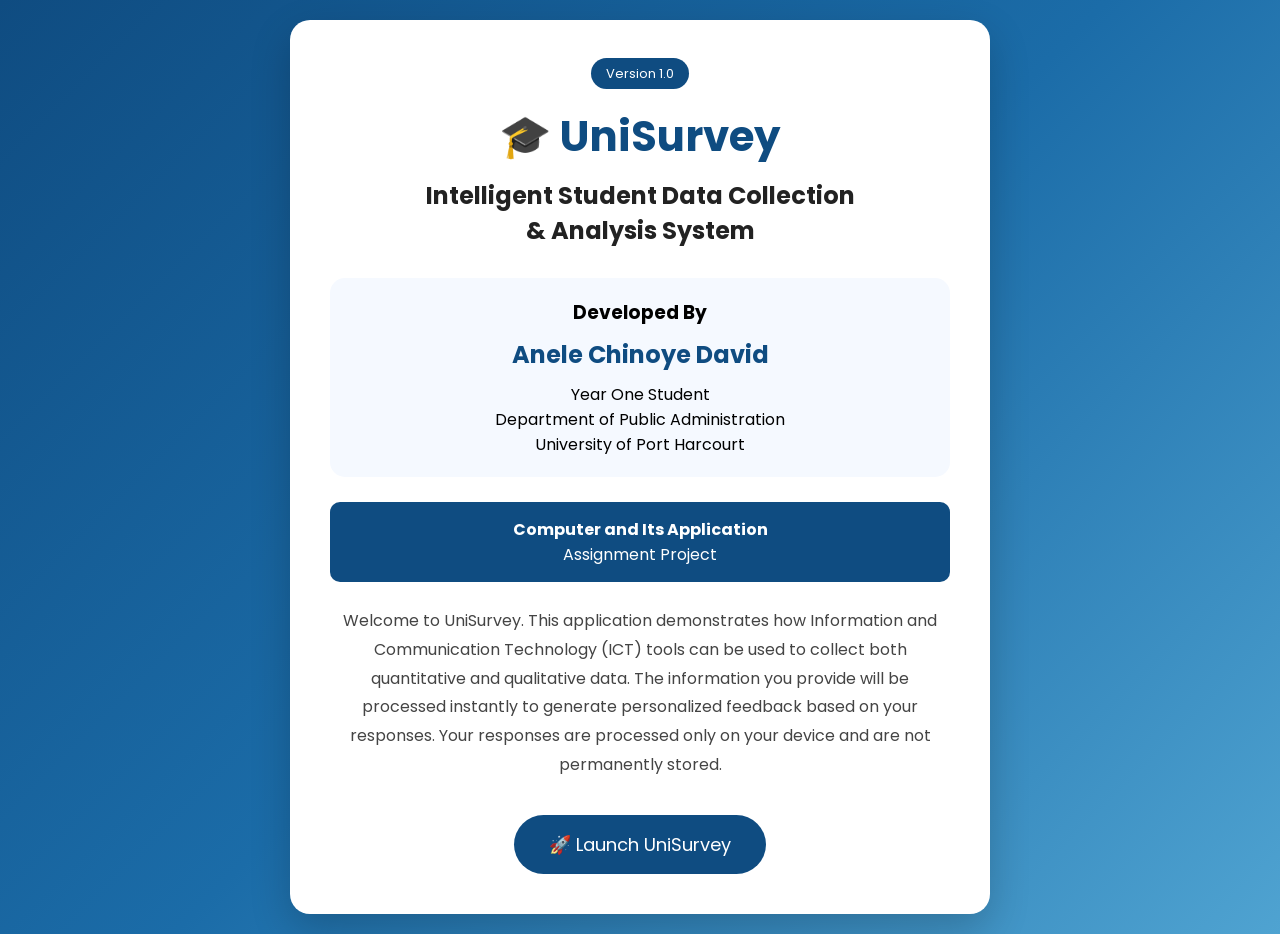
<file: index.html>
<!DOCTYPE html>

<html lang="en">

<head>
  
  <meta charset="UTF-8">
  
  <meta name="viewport" content="width=device-width, initial-scale=1.0">
  
  <title>UniSurvey</title>
  
  <link rel="stylesheet" href="style.css">
  
  <link href="https://fonts.googleapis.com/css2?family=Poppins:wght@300;400;500;600;700&display=swap" rel="stylesheet">
  
</head>

<body>
  
  <!-- WELCOME SCREEN -->
  
  <section id="welcomePage">
    
    <div class="welcomeCard">
      
      <span class="version">Version 1.0</span>
      
      <h1>🎓 UniSurvey</h1>
      
      <h2>
        
        Intelligent Student Data Collection
        
        <br>
        
        & Analysis System
        
      </h2>
      
      <div class="developer">
        
        <h3>Developed By</h3>
        
        <h2 class="myName">
          
          Anele Chinoye David
          
        </h2>
        
        <p>
          
          Year One Student
          
          <br>
          
          Department of Public Administration
          
          <br>
          
          University of Port Harcourt
          
        </p>
        
      </div>
      
      <div class="course">
        
        <strong>Computer and Its Application</strong>
        
        <p>
          
          Assignment Project
          
        </p>
        
      </div>
      
      <p class="intro">
        
        Welcome to UniSurvey.
        
        This application demonstrates how Information and Communication Technology (ICT) tools can be used to collect both quantitative and qualitative data.
        
        The information you provide will be processed instantly to generate personalized feedback based on your responses.
        
        Your responses are processed only on your device and are not permanently stored.
        
      </p>
      
      <button id="launchBtn">
      
        🚀 Launch UniSurvey
        
      </button>
      
    </div>
    
  </section>
  
  <!-- LOADING SCREEN -->
  
  <section id="loadingScreen">
    
    <div class="loaderBox">
      
      <h2>
        
        Initializing UniSurvey...
        
      </h2>
      
      <div class="loader">
        
        <div class="progress"></div>
        
      </div>
      
      <p>
        
        Preparing Intelligent Student Analysis System...
        
      </p>
      
    </div>
    
  </section>
  
  <!-- SURVEY PAGE -->
  
  <section id="surveyPage">
    
    <div class="surveyCard">
  
  <h1>Step 1 of 5</h1>
  
  <div class="progressBar">
    <div class="progressFill" style="width:20%;"></div>
  </div>
  
  <h2>SECTION A</h2>
  <h3>Personal Information</h3>
  
  <label>Full Name</label>
  <input type="text" id="fullname" placeholder="Enter your full name">
  
  <label>Registration Number</label>
  <input type="text" id="regno" placeholder="Enter your registration number">
  
  <label>Department</label>
  <input type="text" id="department" placeholder="Enter your department">
  
  <label>Faculty</label>
  <input type="text" id="faculty" placeholder="Enter your faculty">
  
  <label>Level</label>
  <select id="level">
    <option>Select Level</option>
    <option>100 Level</option>
    <option>200 Level</option>
    <option>300 Level</option>
    <option>400 Level</option>
    <option>500 Level</option>
  </select>
  
  <label>Age</label>
  <input type="number" id="age">
  
  <label>Gender</label>
  <select id="gender">
    <option>Select Gender</option>
    <option>Male</option>
    <option>Female</option>
  </select>
  
  <button type="button" id="nextBtn">
  Next →
</button>
  
</div>
    
  </section>
  
  <script src="script.js"></script>
  
</body>

</html>
</file>
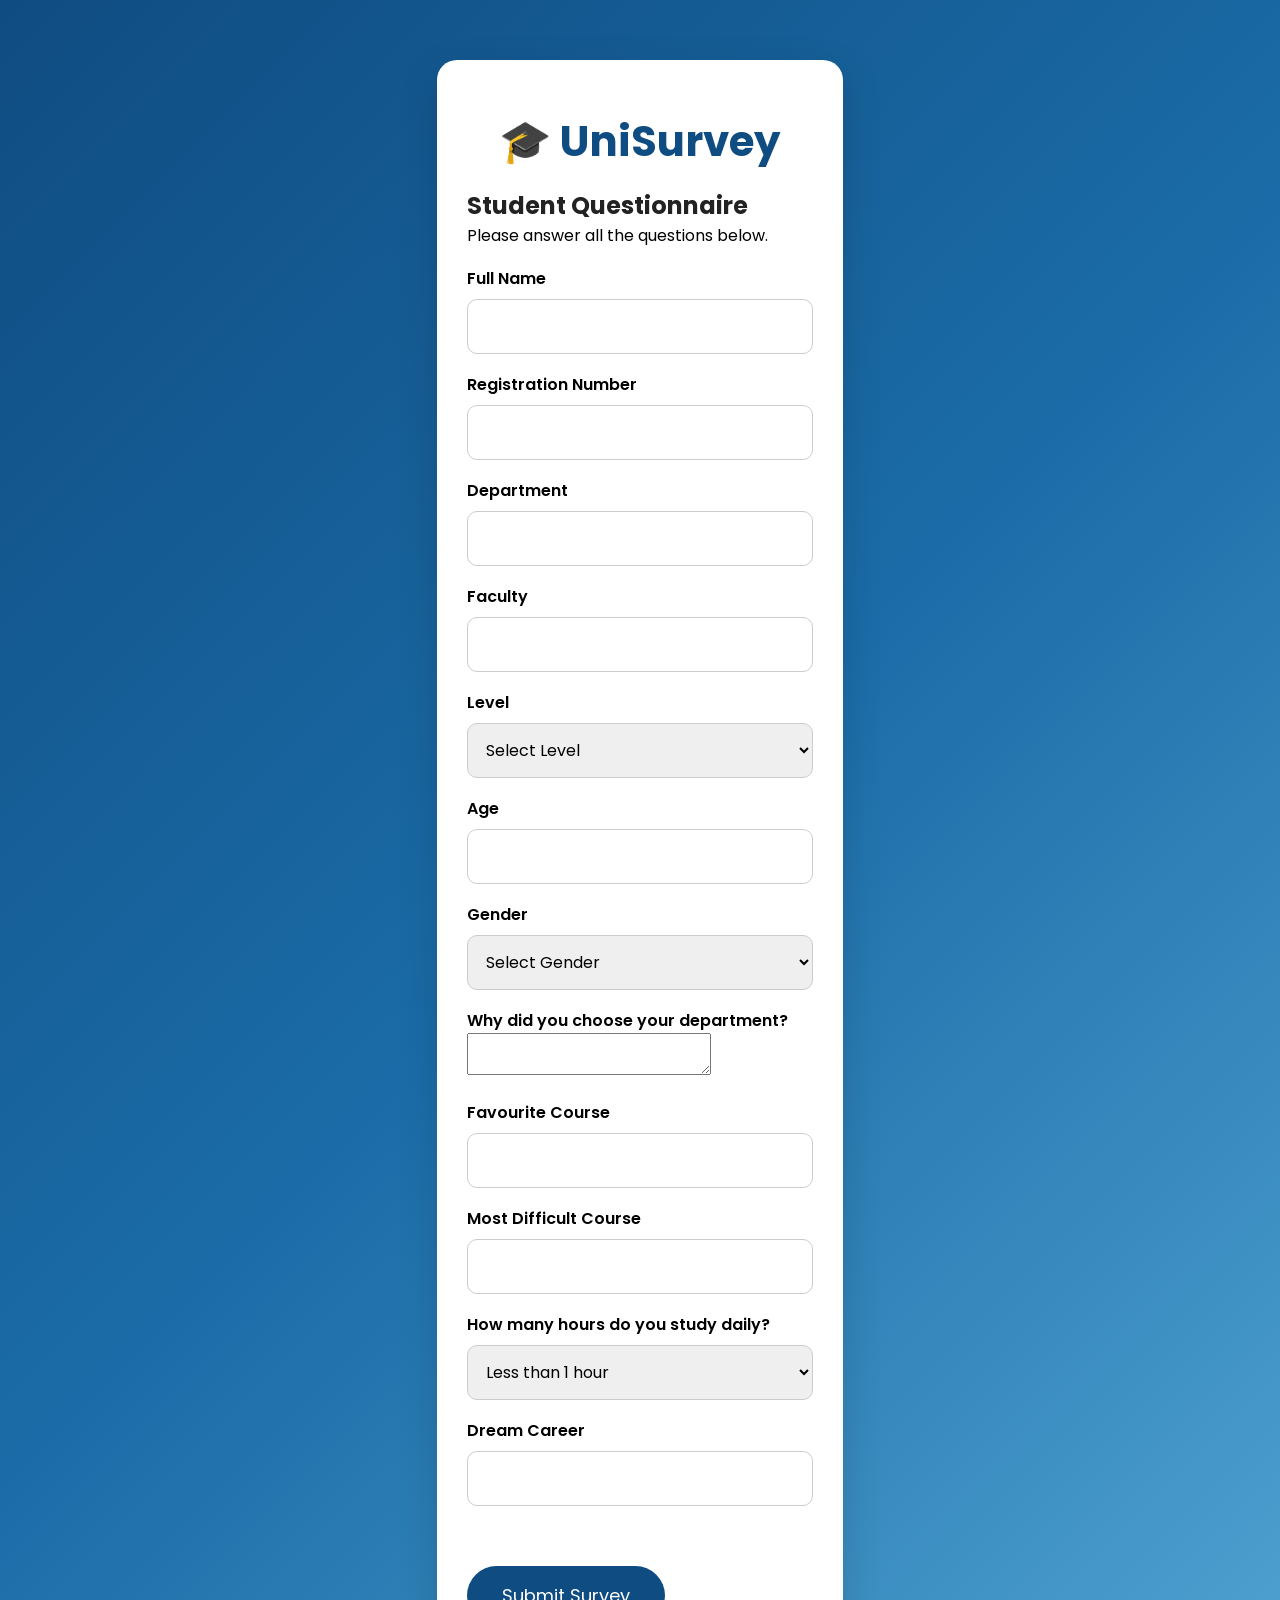
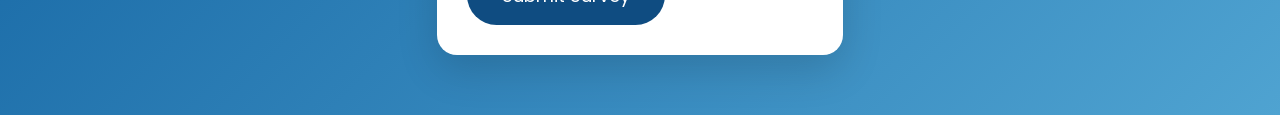
<file: survey.html>
<!DOCTYPE html>
<html lang="en">
<head>
<meta charset="UTF-8">
<meta name="viewport" content="width=device-width, initial-scale=1.0">
<title>UniSurvey - Survey</title>

<link rel="stylesheet" href="style.css">

<link href="https://fonts.googleapis.com/css2?family=Poppins:wght@300;400;500;600;700&display=swap" rel="stylesheet">

</head>

<body>

<div class="surveyCard">

<h1>🎓 UniSurvey</h1>

<h2>Student Questionnaire</h2>

<p>Please answer all the questions below.</p>

<label>Full Name</label>
<input type="text" id="fullname">

<label>Registration Number</label>
<input type="text" id="regno">

<label>Department</label>
<input type="text" id="department">

<label>Faculty</label>
<input type="text" id="faculty">

<label>Level</label>

<select id="level">
<option>Select Level</option>
<option>100 Level</option>
<option>200 Level</option>
<option>300 Level</option>
<option>400 Level</option>
<option>500 Level</option>
</select>

<label>Age</label>

<input type="number" id="age">

<label>Gender</label>

<select id="gender">

<option>Select Gender</option>

<option>Male</option>

<option>Female</option>

</select>

<label>Why did you choose your department?</label>

<textarea id="reason"></textarea>

<label>Favourite Course</label>

<input type="text" id="course">

<label>Most Difficult Course</label>

<input type="text" id="difficult">

<label>How many hours do you study daily?</label>

<select id="study">

<option>Less than 1 hour</option>

<option>1-2 Hours</option>

<option>3-5 Hours</option>

<option>More than 5 Hours</option>

</select>

<label>Dream Career</label>

<input type="text" id="career">

<br><br>

<button id="submitBtn">

Submit Survey

</button>

</div>

<script src="script.js"></script>

</body>

</html>
</file>
<file: style.css>
*{
    margin:0;
    padding:0;
    box-sizing:border-box;
    font-family:'Poppins',sans-serif;
}

body{
    background:linear-gradient(135deg,#0f4c81,#1b6ca8,#4fa3d1);
    min-height:100vh;
    display:flex;
    justify-content:center;
    align-items:center;
    padding:20px;
}

#welcomePage{
    width:100%;
    display:flex;
    justify-content:center;
    align-items:center;
}

.welcomeCard{
    width:100%;
    max-width:700px;
    background:white;
    border-radius:20px;
    padding:40px;
    text-align:center;
    box-shadow:0 15px 40px rgba(0,0,0,.2);
    animation:fadeIn 1s ease;
}

.version{
    background:#0f4c81;
    color:white;
    padding:6px 15px;
    border-radius:20px;
    font-size:13px;
}

h1{
    margin-top:20px;
    color:#0f4c81;
    font-size:42px;
}

h2{
    margin-top:10px;
    color:#222;
}

.developer{
    margin-top:30px;
    background:#f5f9ff;
    padding:20px;
    border-radius:15px;
}

.myName{
    color:#0f4c81;
    margin:10px 0;
}

.course{
    margin-top:25px;
    background:#0f4c81;
    color:white;
    padding:15px;
    border-radius:10px;
}

.intro{
    margin-top:25px;
    line-height:1.8;
    color:#444;
}

button{
    margin-top:35px;
    padding:16px 35px;
    border:none;
    border-radius:50px;
    background:#0f4c81;
    color:white;
    font-size:18px;
    cursor:pointer;
    transition:.3s;
}

button:hover{
    background:#08345c;
    transform:scale(1.05);
}

#loadingScreen{
    display:none;
    text-align:center;
    color:white;
}

.loader{
    width:320px;
    height:18px;
    background:white;
    border-radius:50px;
    margin:25px auto;
    overflow:hidden;
}

.progress{
    width:0%;
    height:100%;
    background:#00ff99;
}

#surveyPage{
    display:none;
}

@keyframes fadeIn{
    from{
        opacity:0;
        transform:translateY(40px);
    }
    to{
        opacity:1;
        transform:translateY(0);
    }
}
.surveyCard {
    background: white;
    max-width: 700px;
    margin: 40px auto;
    padding: 30px;
    border-radius: 20px;
    box-shadow: 0 15px 40px rgba(0, 0, 0, .15);
}

.surveyCard h1 {
    color: #0f4c81;
    text-align: center;
}

.surveyCard h2,
.surveyCard h3 {
    margin-top: 15px;
}

.surveyCard label {
    display: block;
    margin-top: 18px;
    font-weight: 600;
}

.surveyCard input,
.surveyCard select {
    width: 100%;
    padding: 14px;
    margin-top: 8px;
    border: 1px solid #ccc;
    border-radius: 10px;
    font-size: 16px;
}

.progressBar {
    width: 100%;
    height: 10px;
    background: #ddd;
    border-radius: 20px;
    margin: 20px 0;
    overflow: hidden;
}

.progressFill {
    height: 100%;
    background: #0f4c81;
}
.resultCard {
    
    max-width: 750px;
    
    margin: 40px auto;
    
    background: white;
    
    padding: 30px;
    
    border-radius: 20px;
    
    box-shadow: 0 10px 35px rgba(0, 0, 0, .15);
    
}

.subtitle {
    
    text-align: center;
    
    color: #777;
    
    margin-bottom: 20px;
    
}

.scoreCircle {
    
    width: 150px;
    
    height: 150px;
    
    margin: 20px auto;
    
    border-radius: 50%;
    
    background: #0f4c81;
    
    display: flex;
    
    justify-content: center;
    
    align-items: center;
    
    font-size: 35px;
    
    font-weight: bold;
    
    color: white;
    
}

.skills {
    
    margin-top: 35px;
    
}

.bar {
    
    width: 100%;
    
    height: 15px;
    
    background: #ddd;
    
    border-radius: 50px;
    
    margin-bottom: 25px;
    
    overflow: hidden;
    
}

.fill {
    
    height: 100%;
    
    width: 0%;
    
    background: #0f4c81;
    
    transition: 2s;
    
    border-radius: 50px;
    
}

.infoCard {
    
    background: #f8f8f8;
    
    padding: 15px;
    
    margin-top: 20px;
    
    border-radius: 15px;
    
}
.footer {
    
    margin-top: 60px;
    
    text-align: center;
    
    padding: 30px;
    
    font-size: 14px;
    
    color: #777;
    
}

.footer hr {
    
    margin-bottom: 20px;
    
    border: none;
    
    height: 1px;
    
    background: #ddd;
    
}

.footer b {
    
    color: #0f4c81;
    
    font-size: 16px;
    
}
.badgeCard {
    
    margin: 25px 0;
    
    padding: 20px;
    
    border-radius: 15px;
    
    background: #eaf4ff;
    
    text-align: center;
    
    font-size: 24px;
    
    font-weight: bold;
    
    color: #0f4c81;
    
    box-shadow: 0 5px 15px rgba(0, 0, 0, .1);
    
}
.chartCard {
    
    background: white;
    
    margin-top: 30px;
    
    padding: 20px;
    
    border-radius: 20px;
    
    box-shadow: 0 5px 20px rgba(0, 0, 0, .15);
    
    text-align: center;
    
}

#studentChart {
    
    max-width: 350px;
    
    margin: auto;
    
}
</file>
